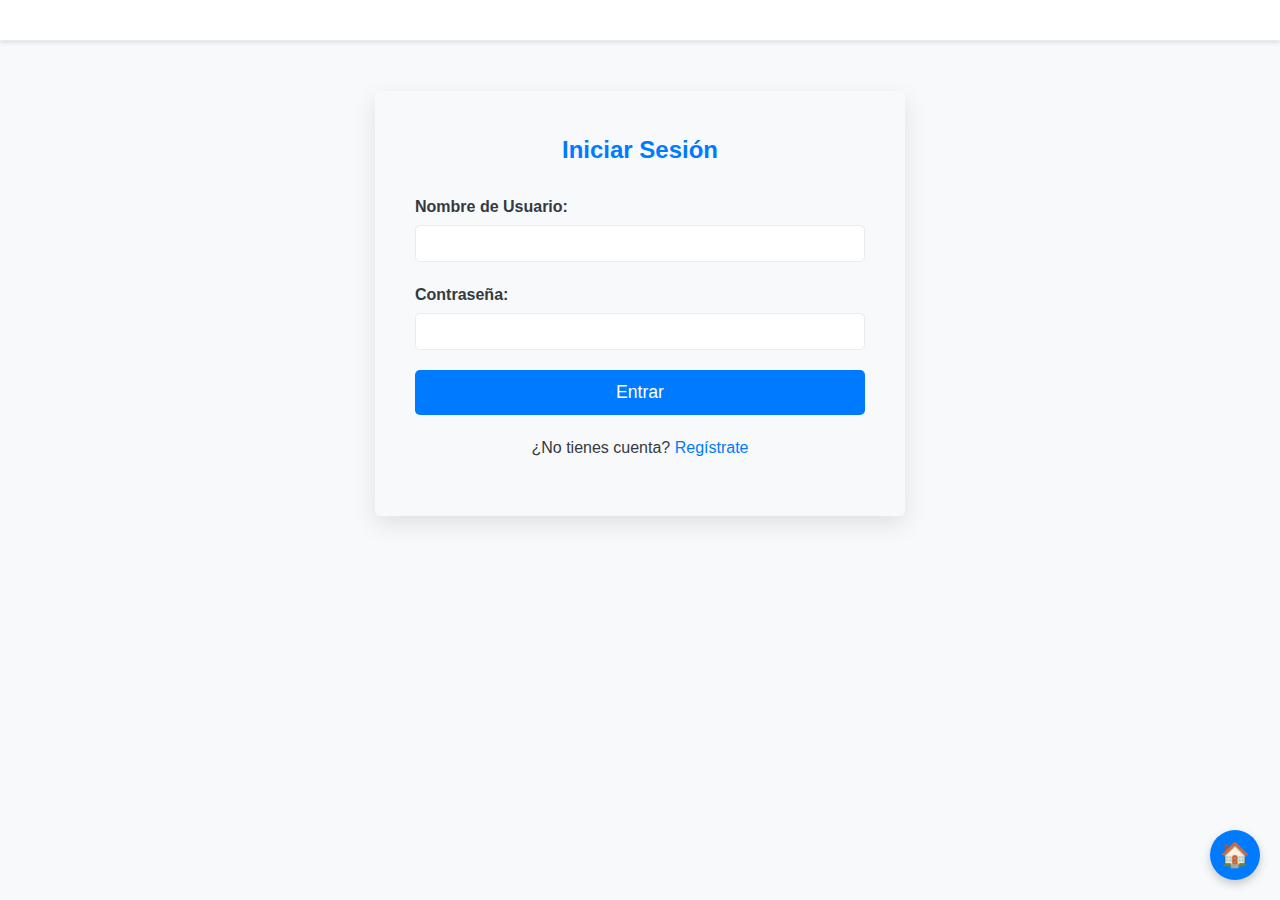
<file: iniciar-sesion.html>
<!DOCTYPE html>
<html lang="es">
<head>
    <meta charset="UTF-8">
    <title>Iniciar Sesión - MiPlataforma</title>
    <link rel="stylesheet" href="style.css">
    <link rel="stylesheet" href="sesion-style.css">
    <a href="index.html" class="floating-home-btn" title="Volver al Inicio">
    🏠
</a>
</head>
<body>
    <header class="main-header"></header>

    <main class="container">
        <div class="session-container">
            <h2>Iniciar Sesión</h2>
            <form id="login-form">
                <div class="form-group">
                    <label for="username">Nombre de Usuario:</label>
                    <input type="text" id="username" required>
                </div>
                <div class="form-group">
                    <label for="password">Contraseña:</label>
                    <input type="password" id="password" required>
                </div>
                <button type="submit" class="submit-btn">Entrar</button>
                <p class="session-switch">¿No tienes cuenta? <a href="registro.html">Regístrate</a></p>
            </form>
        </div>
    </main>
    <script src="auth.js"></script>
</body>
</html>
</file>
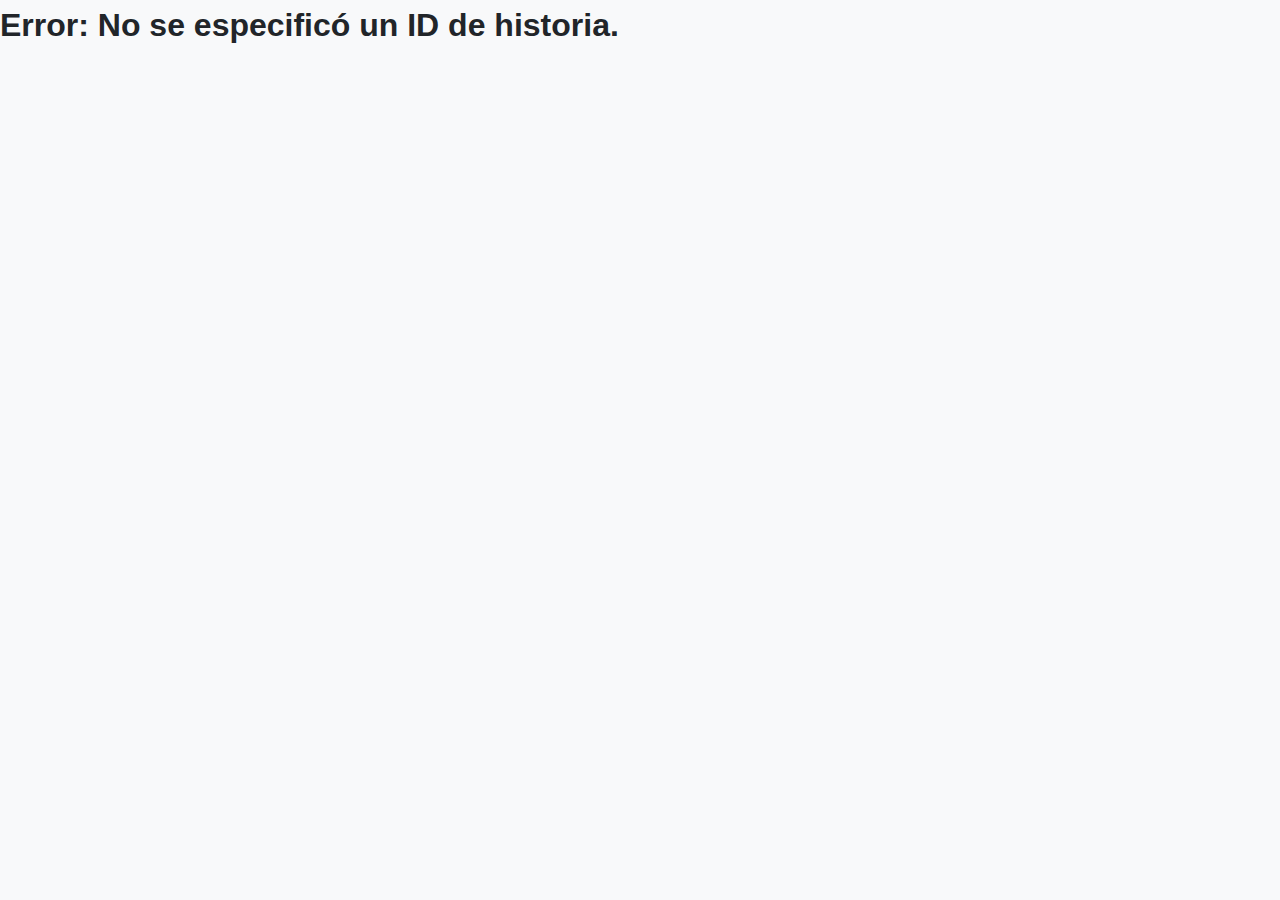
<file: leer-historia.html>
<!DOCTYPE html>
<html lang="es">
<head>
    <meta charset="UTF-8">
    <meta name="viewport" content="width=device-width, initial-scale=1.0">
    <title id="storyTitleMeta">Leyendo Historia - MiPlataforma</title>
    <link rel="stylesheet" href="style.css">
    <link rel="stylesheet" href="leer-historia-style.css">
</head>
<body>
    <header class="main-header">
        <div class="container">
            <h1 class="logo"><a href="index.html">MiPlataforma</a></h1>
            <nav class="main-nav">
                <ul></ul>
            </nav>
        </div>
    </header>

    <main class="container">
        <div class="navigation-actions">
            <button onclick="history.back()" class="btn-back">← Volver Atrás</button>
        </div>

        <div class="story-page-container">
            <div class="story-header">
                <h2 id="story-title">Cargando...</h2>
                <div class="story-meta">
                    <a href="#" class="author-link" id="story-author"></a>
                    <div class="likes-container">
                        <button id="like-btn" class="like-btn">❤️</button>
                        <span id="like-count">0</span>
                    </div>
                </div>
            </div>
            <div class="story-content" id="story-content">
                <p>Cargando contenido...</p>
            </div>
            <div class="story-actions"></div>
        </div>
        
        <div id="add-chapter-container" style="display: none;">
            <h3>Añadir Nuevo Capítulo</h3>
            <form id="add-chapter-form">
                <div class="form-group">
                    <label for="chapter-title">Título del Capítulo:</label>
                    <input type="text" id="chapter-title" required>
                </div>
                <div class="form-group">
                    <label for="chapter-content">Contenido:</label>
                    <textarea id="chapter-content" rows="10" required></textarea>
                </div>
                <button type="submit">Añadir Capítulo</button>
            </form>
        </div>
    </main>

    <footer class="main-footer"></footer>
    <a href="index.html" class="floating-home-btn" title="Volver al Inicio">🏠</a>
    <script src="auth.js"></script>
    <script src="script-historia.js"></script>
</body>
</html>
</file>
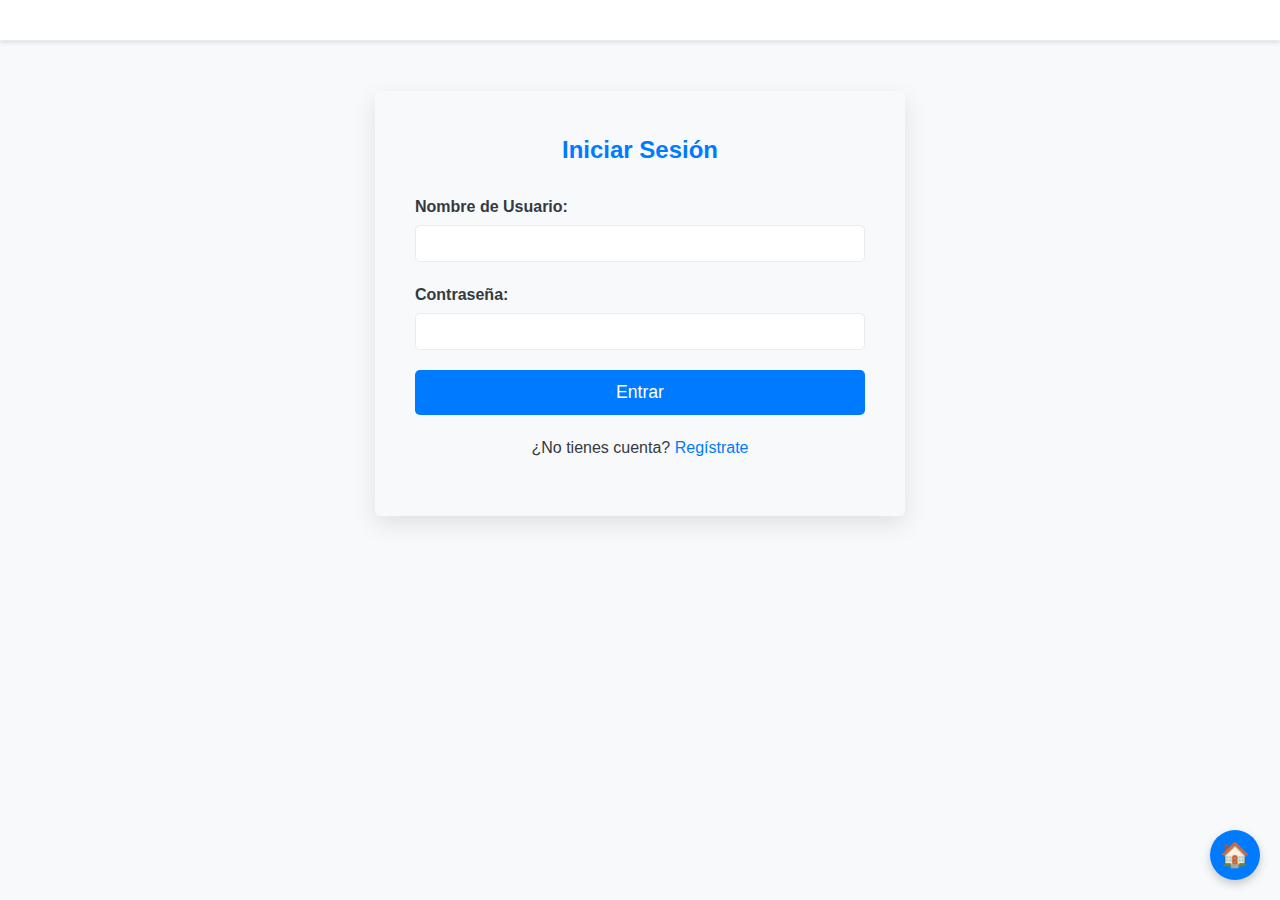
<file: perfil.html>
<!DOCTYPE html>
<html lang="es">
<head>
    <meta charset="UTF-8">
    <title>Mi Perfil - MiPlataforma</title>
    <link rel="stylesheet" href="style.css">
    <link rel="stylesheet" href="perfil-style.css">
</head>
<body>
    <header class="main-header">
        <div class="container">
            <h1 class="logo"><a href="index.html">MiPlataforma</a></h1>
            <nav class="main-nav">
                <ul></ul>
            </nav>
        </div>
    </header>

    <main class="container">
        <div class="profile-grid">
            <aside class="profile-sidebar">
                <div class="profile-card">
                    <div class="profile-banner"></div>
                    <img src="https://via.placeholder.com/150" alt="Avatar" class="profile-avatar">
                    <h2 id="profile-username">Cargando...</h2>
                    <p class="profile-bio">Bienvenido a tu espacio. Aquí puedes ver un resumen de tu actividad como autor.</p>
                </div>
                <div class="profile-stats-card">
                    <h3>Tus Estadísticas</h3>
                    <div class="stats-grid">
                        <div class="stat-item">
                            <span class="stat-value" id="stats-stories">0</span>
                            <span class="stat-label">Historias</span>
                        </div>
                        <div class="stat-item">
                            <span class="stat-value" id="stats-chapters">0</span>
                            <span class="stat-label">Capítulos</span>
                        </div>
                        <div class="stat-item">
                            <span class="stat-value" id="stats-genre">N/A</span>
                            <span class="stat-label">Género Fav.</span>
                        </div>
                    </div>
                </div>
            </aside>
            <section class="profile-main-content">
                <h3>Mis Historias Publicadas</h3>
                <div class="story-grid" id="user-stories-grid">
                    <p id="no-stories-msg" style="display: none;">No has publicado ninguna historia. <a href="subir-historia.html">¡Crea la primera!</a></p>
                </div>
            </section>
        </div>
    </main>
    
    <a href="index.html" class="floating-home-btn" title="Volver al Inicio">🏠</a>
    <script src="auth.js"></script>
    <script src="perfil.js"></script>
</body>
</html>
</file>
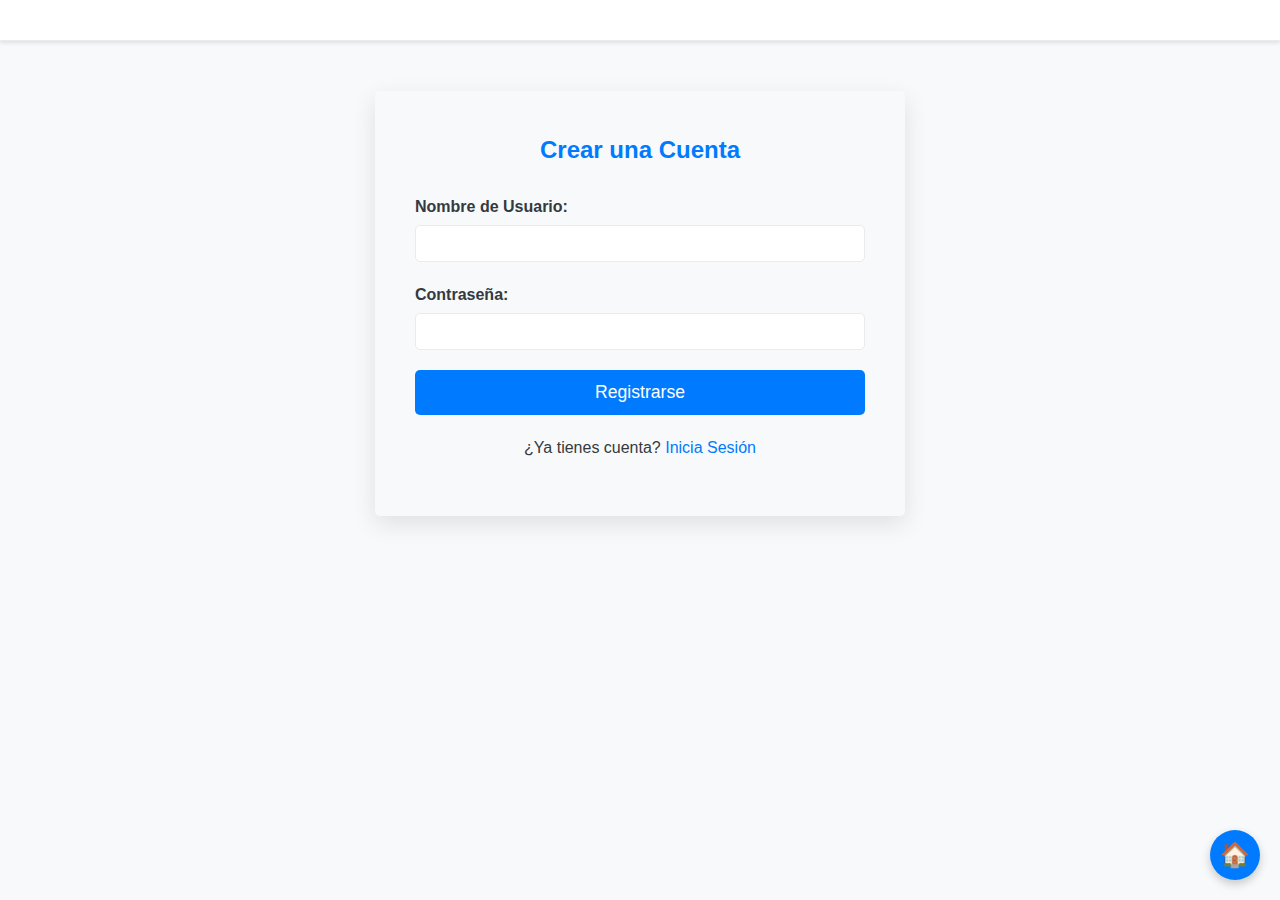
<file: registro.html>
<!DOCTYPE html>
<html lang="es">
<head>
    <meta charset="UTF-8">
    <title>Registro - MiPlataforma</title>
    <link rel="stylesheet" href="style.css">
    <link rel="stylesheet" href="sesion-style.css">
    <script src="auth.js"></script>
    <a href="index.html" class="floating-home-btn" title="Volver al Inicio">
    🏠
</a>
</head>
<body>
    <header class="main-header"></header>

    <main class="container">
        <div class="session-container">
            <h2>Crear una Cuenta</h2>
            <form id="registro-form">
                <div class="form-group">
                    <label for="username">Nombre de Usuario:</label>
                    <input type="text" id="username" required>
                </div>
                <div class="form-group">
                    <label for="password">Contraseña:</label>
                    <input type="password" id="password" required>
                </div>
                <button type="submit" class="submit-btn">Registrarse</button>
                <p class="session-switch">¿Ya tienes cuenta? <a href="iniciar-sesion.html">Inicia Sesión</a></p>
            </form>
        </div>
    </main>
    <script src="auth.js"></script>
</body>
</html>
</file>
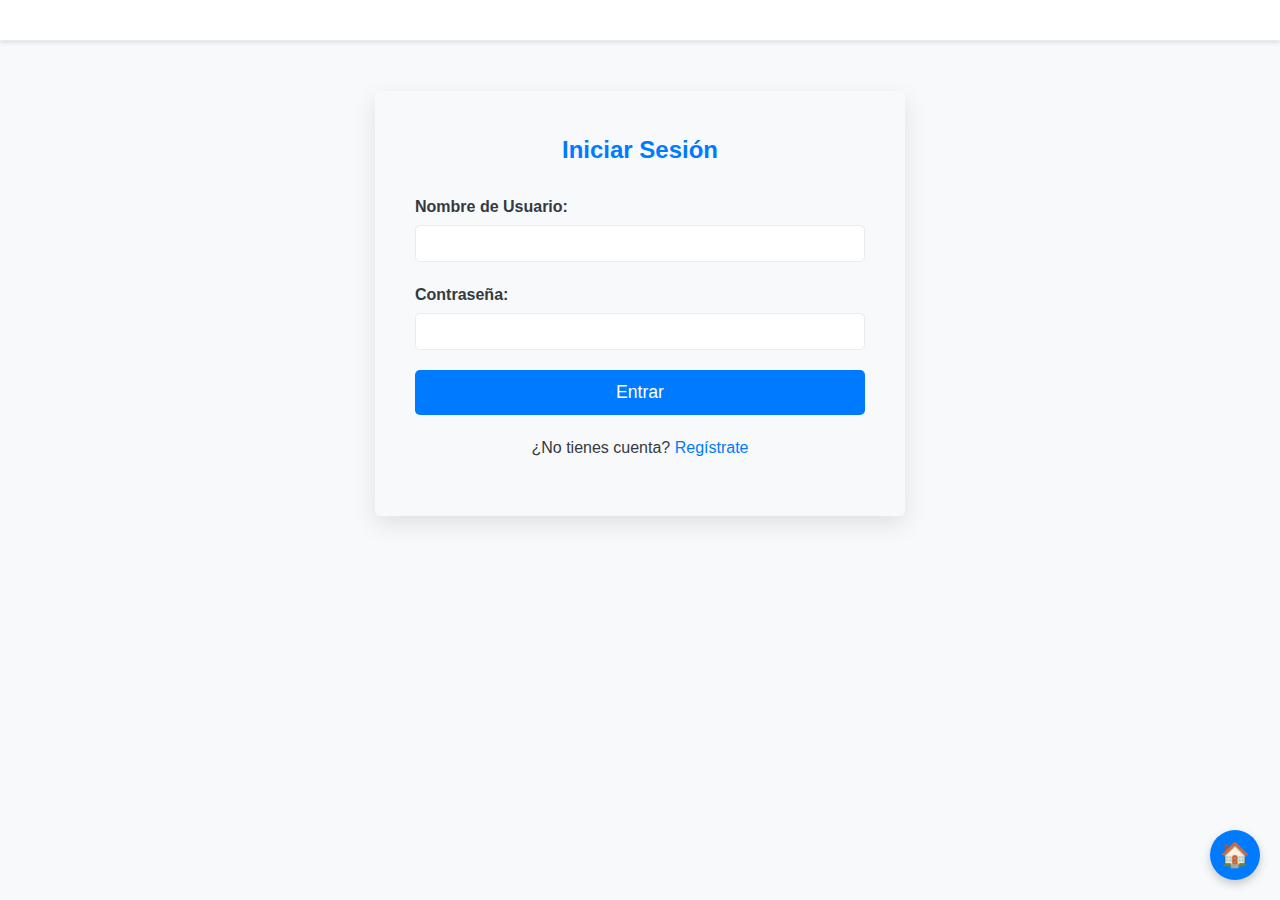
<file: subir-historia.html>
<!DOCTYPE html>
<html lang="es">
<head>
    <meta charset="UTF-8">
    <meta name="viewport" content="width=device-width, initial-scale=1.0">
    <title>Subir Historia - Mi Plataforma de Historias</title>
    <link rel="stylesheet" href="style.css">
    <link rel="stylesheet" href="subir-historia-style.css">
<a href="index.html" class="floating-home-btn" title="Volver al Inicio">
    🏠
</a>
</head>
<body>
    <header class="main-header">
        <div class="container">
            <h1 class="logo"><a href="index.html">MiPlataforma</a></h1>
            <nav class="main-nav">
                <ul>
                    <li><a href="index.html">Inicio</a></li>
                    <li><a href="#">Explorar</a></li>
                    <li><a href="subir-historia.html">Subir Historia</a></li>
                    <li><a href="perfil.html">Mi Perfil</a></li>
                </ul>
            </nav>
        </div>
    </header>

    <main class="container">
        <div class="upload-form-container">
            <div class="form-header">
                <h2>Publica tu Próxima Gran Historia</h2>
                <p>Completa los siguientes campos para compartir tu creación con el mundo.</p>
            </div>
            <form id="upload-form">
                <div class="form-group">
                    <label for="title">Título de la Historia:</label>
                    <input type="text" id="title" name="title" required placeholder="Ej: El Jardín de los Ecos">
                </div>


                
                <div class="form-group">
                    <label for="genre">Género:</label>
                    <select id="genre" name="genre" required>
                        <option value="">Selecciona un género</option>
                        <option value="Fantasía">Fantasía</option>
                        <option value="Ciencia Ficción">Ciencia Ficción</option>
                        <option value="Romance">Romance</option>
                        <option value="Misterio">Misterio</option>
                        <option value="Terror">Terror</option>
                        <option value="Aventura">Aventura</option>
                    </select>
                </div>

                <div class="form-group">
                    <label for="content">Contenido de la Historia:</label>
                    <textarea id="content" name="content" rows="15" required placeholder="Érase una vez..."></textarea>
                </div>

                <button type="submit" class="submit-btn">Subir y Publicar Historia</button>
            </form>
        </div>
    </main>

    <footer class="main-footer">
        <div class="container">
            <p>&copy; 2025 MiPlataforma. Todos los derechos reservados.</p>
        </div>
    </footer>
      <script src="auth.js"></script>
    <script src="subir-historia.js"></script>
</body>
</html>
</file>
<file: style.css>
/* Estilos generales */
:root {
    --primary-color: #007bff;
    --secondary-color: #6c757d;
    --background-color: #f8f9fa;
    --text-color: #343a40;
    --light-gray: #e9ecef;
    --border-radius: 5px;
    --box-shadow: 0 2px 4px rgba(0, 0, 0, 0.1);
}

body {
    font-family: 'Arial', sans-serif;
    margin: 0;
    padding: 0;
    background-color: var(--background-color);
    color: var(--text-color);
    line-height: 1.6;
}

.container {
    max-width: 1200px;
    margin: 0 auto;
    padding: 0 20px;
}

a {
    color: var(--primary-color);
    text-decoration: none;
}

a:hover {
    text-decoration: underline;
}

h1, h2, h3 {
    color: #212529;
    margin-top: 0;
    margin-bottom: 15px;
}

/* Header */
.main-header {
    background-color: #ffffff;
    padding: 20px 0;
    border-bottom: 1px solid var(--light-gray);
    box-shadow: var(--box-shadow);
}

.main-header .container {
    display: flex;
    justify-content: space-between;
    align-items: center;
    flex-wrap: wrap;
}

.logo {
    margin: 0;
    font-size: 1.8em;
    font-weight: bold;
}

.logo a {
    color: var(--primary-color);
}

.main-nav ul {
    list-style: none;
    margin: 0;
    padding: 0;
    display: flex;
}

.main-nav li {
    margin-left: 20px;
}

.main-nav a {
    color: var(--text-color);
    font-weight: bold;
}

.main-nav a:hover {
    color: var(--primary-color);
}

.search-bar {
    display: flex;
    margin-top: 10px;
    flex-grow: 1;
    max-width: 300px;
}

.search-bar input {
    border: 1px solid var(--light-gray);
    padding: 8px 12px;
    border-radius: var(--border-radius) 0 0 var(--border-radius);
    flex-grow: 1;
    font-size: 0.9em;
}

.search-bar button {
    background-color: var(--primary-color);
    color: white;
    border: none;
    padding: 8px 15px;
    border-radius: 0 var(--border-radius) var(--border-radius) 0;
    cursor: pointer;
    transition: background-color 0.3s ease;
}

.search-bar button:hover {
    background-color: #0056b3;
}

/* Contenido principal */
.main-content {
    display: flex;
    gap: 30px;
    padding: 30px 0;
    flex-wrap: wrap;
}

.sidebar {
    flex: 1;
    min-width: 280px;
    background-color: #ffffff;
    padding: 20px;
    border-radius: var(--border-radius);
    box-shadow: var(--box-shadow);
}

.latest-stories {
    flex: 3;
    min-width: 300px;
    background-color: #ffffff;
    padding: 20px;
    border-radius: var(--border-radius);
    box-shadow: var(--box-shadow);
}

/* Historias populares (Tabla) */
.popular-stories table {
    width: 100%;
    border-collapse: collapse;
    margin-top: 15px;
    font-size: 0.9em;
}

.popular-stories th,
.popular-stories td {
    border: 1px solid var(--light-gray);
    padding: 8px;
    text-align: left;
}

.popular-stories th {
    background-color: var(--light-gray);
    font-weight: bold;
}

.popular-stories tr:nth-child(even) {
    background-color: #f2f2f2;
}

/* Historias destacadas (Publicidad) */
.promoted-stories {
    margin-top: 30px;
}

.promotion-card {
    border: 1px solid var(--light-gray);
    border-radius: var(--border-radius);
    padding: 15px;
    margin-bottom: 20px;
    background-color: #fff;
    text-align: center;
    box-shadow: var(--box-shadow);
}

.promotion-card img {
    max-width: 100%;
    height: auto;
    border-radius: var(--border-radius);
    margin-bottom: 10px;
}

.promotion-card h3 {
    margin-bottom: 5px;
    font-size: 1.2em;
}

.promotion-card .author {
    font-size: 0.9em;
    color: var(--secondary-color);
    margin-bottom: 10px;
}

.promotion-card .description {
    font-size: 0.9em;
    color: var(--text-color);
}

/* Grid de historias */
.story-grid {
    display: grid;
    grid-template-columns: repeat(auto-fill, minmax(220px, 1fr));
    gap: 20px;
    margin-top: 20px;
}

.story-card {
    border: 1px solid var(--light-gray);
    border-radius: var(--border-radius);
    padding: 15px;
    text-align: center;
    background-color: #fff;
    box-shadow: var(--box-shadow);
    display: flex;
    flex-direction: column;
    justify-content: space-between;
}

.story-card img {
    max-width: 100%;
    height: 250px;
    object-fit: cover;
    border-radius: var(--border-radius);
    margin-bottom: 10px;
}

.story-card h3 {
    font-size: 1.1em;
    margin-bottom: 5px;
}

.story-card .author,
.story-card .genre {
    font-size: 0.85em;
    color: var(--secondary-color);
    margin-bottom: 5px;
}

.story-card .read-more {
    background-color: var(--primary-color);
    color: white;
    border: none;
    padding: 8px 12px;
    border-radius: var(--border-radius);
    cursor: pointer;
    margin-top: 10px;
    transition: background-color 0.3s ease;
}

.story-card .read-more:hover {
    background-color: #0056b3;
}

.load-more {
    display: block;
    width: 200px;
    margin: 30px auto 0;
    padding: 10px 20px;
    background-color: var(--secondary-color);
    color: white;
    border: none;
    border-radius: var(--border-radius);
    cursor: pointer;
    font-size: 1em;
    transition: background-color 0.3s ease;
}

.load-more:hover {
    background-color: #5a6268;
}

/* Footer */
.main-footer {
    background-color: #343a40;
    color: white;
    padding: 20px 0;
    text-align: center;
    margin-top: 30px;
}

.main-footer .container {
    display: flex;
    justify-content: space-between;
    align-items: center;
    flex-wrap: wrap;
}

.footer-nav ul {
    list-style: none;
    margin: 0;
    padding: 0;
    display: flex;
}

.footer-nav li {
    margin-left: 20px;
}

.footer-nav a {
    color: white;
}

.footer-nav a:hover {
    text-decoration: underline;
}

/* Media Queries para Responsividad */
@media (max-width: 768px) {
    .main-header .container {
        flex-direction: column;
        align-items: flex-start;
    }

    .main-nav ul {
        flex-direction: column;
        width: 100%;
        margin-top: 15px;
        align-items: flex-start;
    }

    .main-nav li {
        margin: 0 0 10px 0;
    }

    .search-bar {
        width: 100%;
        margin-top: 15px;
        max-width: none;
    }

    .main-content {
        flex-direction: column;
    }

    .sidebar, .latest-stories {
        min-width: unset;
        width: 100%;
    }

    .main-footer .container {
        flex-direction: column;
    }

    .footer-nav ul {
        margin-top: 15px;
        flex-direction: column;
        align-items: center;
    }

    .footer-nav li {
        margin: 0 0 10px 0;
    }
}

@media (max-width: 480px) {
    .story-grid {
        grid-template-columns: 1fr;
    }
}

/* Estilos para la página de lectura de historia (leer-historia.html) */
.story-page-container {
    background-color: #ffffff;
    padding: 30px;
    border-radius: var(--border-radius);
    box-shadow: var(--box-shadow);
    margin-top: 30px;
}

.story-header {
    text-align: center;
    margin-bottom: 25px;
}

.story-header h2 {
    font-size: 2.2em;
    margin-bottom: 5px;
    color: var(--primary-color);
}

.story-header .author-link {
    font-size: 1.1em;
    color: var(--secondary-color);
    margin-bottom: 15px;
    display: block;
}

.story-content {
    font-size: 1.1em;
    line-height: 1.8;
    max-width: 800px;
    margin: 0 auto;
    text-align: justify;
    white-space: pre-wrap; /* Mantiene saltos de línea y espacios del texto */
}

.story-content p {
    margin-bottom: 1em;
}

.story-actions {
    text-align: center;
    margin-top: 30px;
}

.story-actions button {
    background-color: var(--primary-color);
    color: white;
    border: none;
    padding: 10px 20px;
    border-radius: var(--border-radius);
    cursor: pointer;
    font-size: 1em;
    transition: background-color 0.3s ease;
    margin: 0 10px;
}

.story-actions button:hover {
    background-color: #0056b3;
}
/* ... (Todo el CSS anterior permanece igual) ... */

/* Media Queries para Responsividad */
@media (max-width: 768px) {
    .main-header .container {
        flex-direction: column;
        align-items: flex-start;
    }

    .main-nav ul {
        flex-direction: column;
        width: 100%;
        margin-top: 15px;
        align-items: flex-start;
    }

    .main-nav li {
        margin: 0 0 10px 0;
    }

    .search-bar {
        width: 100%;
        margin-top: 15px;
        max-width: none;
    }

    .main-content {
        flex-direction: column;
    }

    .sidebar, .latest-stories {
        min-width: unset;
        width: 100%;
    }

    .main-footer .container {
        flex-direction: column;
    }

    .footer-nav ul {
        margin-top: 15px;
        flex-direction: column;
        align-items: center;
    }

    .footer-nav li {
        margin: 0 0 10px 0;
    }
}

@media (max-width: 480px) {
    .story-grid {
        grid-template-columns: 1fr;
    }
}

/* Estilos para la página de lectura de historia (leer-historia.html) */
.story-page-container {
    background-color: #ffffff;
    padding: 30px;
    border-radius: var(--border-radius);
    box-shadow: var(--box-shadow);
    margin-top: 30px;
}

.story-header {
    text-align: center;
    margin-bottom: 25px;
}

.story-header h2 {
    font-size: 2.2em;
    margin-bottom: 5px;
    color: var(--primary-color);
}

.story-header .author-link {
    font-size: 1.1em;
    color: var(--secondary-color);
    margin-bottom: 15px;
    display: block;
}

.story-content {
    font-size: 1.1em;
    line-height: 1.8;
    max-width: 800px;
    margin: 0 auto;
    text-align: justify;
    white-space: pre-wrap; /* Mantiene saltos de línea y espacios del texto */
}

.story-content p {
    margin-bottom: 1em;
}

.story-actions {
    text-align: center;
    margin-top: 30px;
}

.story-actions button {
    background-color: var(--primary-color);
    color: white;
    border: none;
    padding: 10px 20px;
    border-radius: var(--border-radius);
    cursor: pointer;
    font-size: 1em;
    transition: background-color 0.3s ease;
    margin: 0 10px;
}

.story-actions button:hover {
    background-color: #0056b3;
}

/* CAMBIO: Nuevos estilos para la página de perfil (perfil.html) */
.profile-container {
    background-color: #ffffff;
    padding: 30px;
    border-radius: var(--border-radius);
    box-shadow: var(--box-shadow);
    margin-top: 30px;
    width: 100%;
}

.profile-header {
    display: flex;
    align-items: center;
    gap: 30px;
    margin-bottom: 30px;
    flex-wrap: wrap;
    border-bottom: 1px solid var(--light-gray);
    padding-bottom: 30px;
}

.profile-avatar {
    width: 150px;
    height: 150px;
    border-radius: 50%;
    object-fit: cover;
    border: 3px solid var(--light-gray);
    box-shadow: var(--box-shadow);
}

.profile-info {
    flex: 1;
}

.profile-info h2 {
    color: var(--primary-color);
    margin: 0 0 10px 0;
    font-size: 2em;
}

.profile-bio {
    margin: 10px 0 15px 0;
    color: var(--secondary-color);
    line-height: 1.7;
}

.edit-profile-btn {
    background-color: var(--secondary-color);
    color: white;
    border: none;
    padding: 8px 15px;
    border-radius: var(--border-radius);
    cursor: pointer;
    transition: background-color 0.3s ease;
}

.edit-profile-btn:hover {
    background-color: #5a6268;
}

.user-stories h3 {
    font-size: 1.5em;
    margin-bottom: 20px;
    color: #212529;
}
/* style.css - Añadir al final */
.floating-home-btn {
    position: fixed;
    bottom: 20px;
    right: 20px;
    background-color: var(--primary-color);
    color: white;
    width: 50px;
    height: 50px;
    border-radius: 50%;
    display: flex;
    align-items: center;
    justify-content: center;
    font-size: 24px;
    text-decoration: none;
    box-shadow: 0 4px 10px rgba(0,0,0,0.2);
    z-index: 1000;
}
/* Añadir al final de style.css */

/* Estilos para la nueva sección Top Historias */
.top-stories {
    background-color: #ffffff;
    padding: 20px;
    border-radius: var(--border-radius);
    box-shadow: var(--box-shadow);
    margin-bottom: 30px;
}

.top-stories h2 {
    font-size: 1.5em;
    color: var(--primary-color);
    margin-bottom: 20px;
    border-bottom: 2px solid var(--light-gray);
    padding-bottom: 10px;
}

.top-story-item {
    display: flex;
    align-items: center;
    margin-bottom: 15px;
    padding-bottom: 15px;
    border-bottom: 1px solid #f0f0f0;
}

.top-story-item:last-child {
    border-bottom: none;
    margin-bottom: 0;
}

.top-story-rank {
    font-size: 1.5em;
    font-weight: bold;
    color: var(--secondary-color);
    margin-right: 15px;
    width: 30px;
}

.top-story-info {
    display: flex;
    flex-direction: column;
}

.top-story-title {
    font-weight: bold;
    color: var(--text-color);
    text-decoration: none;
    margin-bottom: 3px;
}

.top-story-title:hover {
    color: var(--primary-color);
}

.top-story-likes {
    font-size: 0.9em;
    color: var(--secondary-color);
}
</file>
<file: sesion-style.css>
/* sesion-style.css */
.session-container {
    max-width: 450px;
    margin: 50px auto;
    padding: 40px;
    background-color: var(--white-color);
    border-radius: var(--border-radius);
    box-shadow: 0 8px 25px rgba(0,0,0,0.1);
    text-align: center;
}

.session-container h2 {
    color: var(--primary-color);
    margin-bottom: 25px;
}

.form-group {
    text-align: left;
    margin-bottom: 20px;
}

.form-group label {
    display: block;
    margin-bottom: 5px;
    font-weight: bold;
}

.form-group input {
    width: 100%;
    padding: 10px;
    border: 1px solid var(--light-gray);
    border-radius: 5px;
    box-sizing: border-box;
}

.submit-btn {
    width: 100%;
    padding: 12px;
    background-color: var(--primary-color);
    color: white;
    border: none;
    border-radius: 5px;
    cursor: pointer;
    font-size: 1.1em;
}

.session-switch {
    margin-top: 20px;
}
</file>
<file: leer-historia-style.css>
/* leer-historia-style.css - ESTILOS ESPECÍFICOS PARA LA PÁGINA DE LECTURA */

/* Controles de Lectura */
.reading-controls {
    background-color: var(--white-color);
    padding: 10px 20px;
    border-radius: var(--border-radius);
    box-shadow: var(--box-shadow);
    margin: 30px auto 0;
    text-align: center;
    max-width: fit-content;
}
.reading-controls span {
    margin-right: 15px;
    font-weight: bold;
}
.reading-controls .theme-btn {
    padding: 8px 15px;
    border: 1px solid var(--light-gray);
    background-color: transparent;
    cursor: pointer;
    border-radius: 5px;
}
.reading-controls .theme-btn:hover {
    background-color: var(--light-gray);
}

/* Contenedor Principal de la Historia */
.story-page-container {
    background-color: var(--white-color);
    padding: 50px;
    border-radius: var(--border-radius);
    box-shadow: var(--box-shadow);
    margin-top: 20px;
    transition: background-color 0.3s, color 0.3s;
}

.story-header {
    text-align: center;
    margin-bottom: 35px;
    border-bottom: 1px solid var(--light-gray);
    padding-bottom: 25px;
}

.story-header h2 {
    font-size: 2.5em;
    margin-bottom: 10px;
    color: var(--primary-color);
}

.story-header .author-link {
    font-size: 1.2em;
    color: var(--secondary-color);
}

.story-content {
    font-size: 1.15em;
    line-height: 1.8;
    max-width: 75ch; /* Ancho ideal para lectura */
    margin: 0 auto;
    text-align: justify;
    white-space: pre-wrap;
}

.story-actions {
    text-align: center;
    margin-top: 40px;
}
.story-actions button {
    background-color: var(--primary-color);
    color: var(--white-color);
    border: none;
    padding: 12px 25px;
    border-radius: var(--border-radius);
    cursor: pointer;
    font-size: 1em;
    margin: 0 10px;
}

/* 🎨 REGLAS PARA LOS TEMAS DE LECTURA */

/* TEMA SEPIA */
body.theme-sepia { background-color: #f4e8d5; }
body.theme-sepia .story-page-container,
body.theme-sepia .reading-controls,
body.theme-sepia .main-header,
body.theme-sepia .main-footer {
    background-color: #fdf6e3;
    color: #5b4636;
}
body.theme-sepia h1, body.theme-sepia h2, body.theme-sepia h3 { color: #5b4636; }
body.theme-sepia a { color: #cb4b16; }

/* TEMA OSCURO */
body.theme-dark { background-color: #121212; }
body.theme-dark .story-page-container,
body.theme-dark .reading-controls,
body.theme-dark .main-header,
body.theme-dark .main-footer {
    background-color: #1e1e1e;
    color: #e0e0e0;
    border-color: #333;
}
body.theme-dark h1, body.theme-dark h2, body.theme-dark h3 { color: #e0e0e0; }
body.theme-dark a, body.theme-dark .logo a { color: #bb86fc; }
body.theme-dark .story-header { border-color: #444; }
/* Añadir al final de leer-historia-style.css */

.story-meta {
    display: flex;
    justify-content: center;
    align-items: center;
    gap: 20px;
    margin-top: 15px;
}

.likes-container {
    display: flex;
    align-items: center;
    gap: 8px;
}

.like-btn {
    background: transparent;
    border: 1px solid #ccc;
    border-radius: 50%;
    width: 40px;
    height: 40px;
    font-size: 1.2em;
    cursor: pointer;
    transition: all 0.2s ease;
}

.like-btn:hover {
    transform: scale(1.1);
    border-color: #ff4757;
}

.like-btn.liked {
    background-color: #ff4757;
    color: white;
    border-color: #ff4757;
}

#like-count {
    font-weight: bold;
    font-size: 1.2em;
}
</file>
<file: perfil-style.css>
/* perfil-style.css (NUEVO DISEÑO) */

/* Layout principal de la página de perfil */
.profile-grid {
    display: grid;
    grid-template-columns: 300px 1fr; /* Columna fija a la izquierda, flexible a la derecha */
    gap: 30px;
    margin-top: 40px;
}

/* Columna lateral del perfil */
.profile-sidebar .profile-card,
.profile-sidebar .profile-stats-card {
    background-color: var(--white-color);
    border-radius: var(--border-radius);
    box-shadow: var(--box-shadow);
    text-align: center;
    padding: 20px;
    margin-bottom: 30px;
}

.profile-card {
    padding: 0;
    overflow: hidden; /* Para que el banner se quede dentro de los bordes redondeados */
}

.profile-banner {
    height: 120px;
    background: linear-gradient(45deg, var(--primary-color), #5892d3);
}

.profile-avatar {
    width: 120px;
    height: 120px;
    border-radius: 50%;
    border: 5px solid var(--white-color);
    margin-top: -60px; /* Sube el avatar para que se superponga con el banner */
    object-fit: cover;
    box-shadow: 0 4px 10px rgba(0,0,0,0.2);
}

.profile-card h2 {
    margin: 15px 0 10px;
    color: var(--primary-color);
}

.profile-bio {
    padding: 0 20px 20px;
    color: var(--secondary-color);
    font-size: 0.9em;
}

/* Tarjeta de estadísticas */
.profile-stats-card h3 {
    text-align: left;
    margin-bottom: 20px;
}

.stats-grid {
    display: grid;
    grid-template-columns: repeat(3, 1fr);
    gap: 10px;
}

.stat-item {
    padding: 10px;
    background-color: #f8f9fa;
    border-radius: 5px;
}

.stat-value {
    display: block;
    font-size: 1.8em;
    font-weight: bold;
    color: var(--primary-color);
}

.stat-label {
    font-size: 0.8em;
    color: var(--secondary-color);
}

/* Contenido principal (lista de historias) */
.profile-main-content h3 {
    font-size: 1.8em;
    color: #333;
    margin-bottom: 25px;
    border-bottom: 2px solid var(--primary-color);
    padding-bottom: 10px;
}

/* Media Query para pantallas pequeñas */
@media (max-width: 900px) {
    .profile-grid {
        grid-template-columns: 1fr; /* Apila las columnas */
    }
}
</file>
<file: subir-historia-style.css>
/* subir-historia-style.css - ESTILOS PARA LA PÁGINA DE SUBIR HISTORIA */

.upload-form-container {
    background-color: var(--white-color);
    max-width: 800px;
    margin: 40px auto;
    padding: 40px;
    border-radius: var(--border-radius);
    box-shadow: 0 8px 25px rgba(0, 0, 0, 0.1);
}

.form-header {
    text-align: center;
    margin-bottom: 30px;
    border-bottom: 1px solid var(--light-gray);
    padding-bottom: 20px;
}

.form-header h2 {
    color: var(--primary-color);
    font-size: 2em;
}

.form-header p {
    color: var(--secondary-color);
    font-size: 1.1em;
}

.form-group {
    margin-bottom: 20px;
}

.form-group label {
    display: block;
    margin-bottom: 8px;
    font-weight: bold;
    font-size: 1.1em;
}

.form-group input[type="text"],
.form-group select,
.form-group textarea {
    width: 100%;
    padding: 12px;
    border: 1px solid var(--light-gray);
    border-radius: var(--border-radius);
    font-size: 1em;
    font-family: inherit;
    box-sizing: border-box; /* Importante para que el padding no afecte el ancho */
    transition: border-color 0.3s, box-shadow 0.3s;
}

.form-group input[type="text"]:focus,
.form-group select:focus,
.form-group textarea:focus {
    outline: none;
    border-color: var(--primary-color);
    box-shadow: 0 0 0 3px rgba(0, 123, 255, 0.2);
}

.form-group textarea {
    resize: vertical; /* Permite al usuario ajustar la altura */
    min-height: 200px;
}

.submit-btn {
    display: block;
    width: 100%;
    padding: 15px;
    background: linear-gradient(45deg, #007bff, #0056b3);
    color: white;
    border: none;
    border-radius: var(--border-radius);
    font-size: 1.2em;
    font-weight: bold;
    cursor: pointer;
    transition: transform 0.2s, box-shadow 0.2s;
    margin-top: 20px;
}

.submit-btn:hover {
    transform: translateY(-2px);
    box-shadow: 0 4px 15px rgba(0, 123, 255, 0.4);
}
</file>
